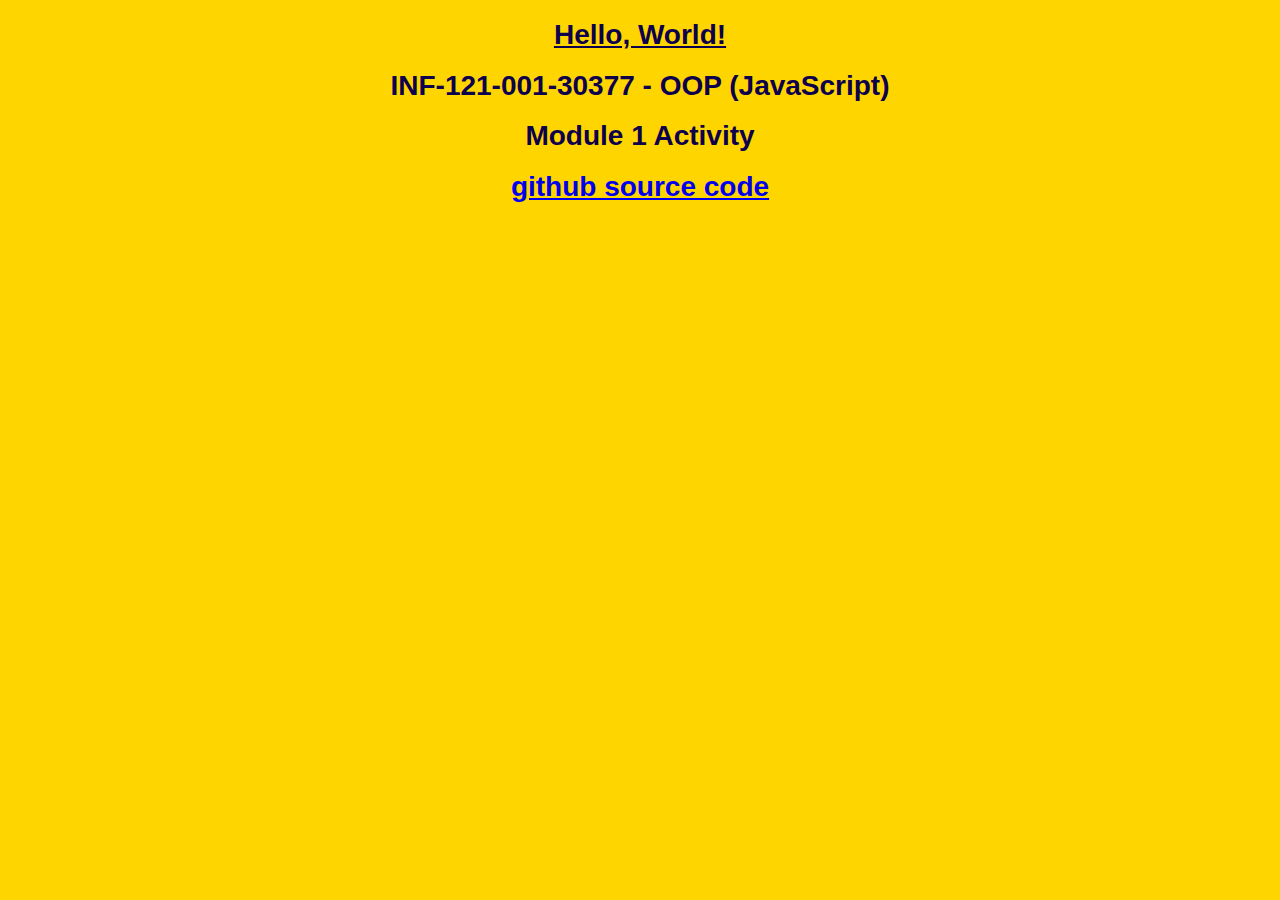
<file: index.html>
<!DOCTYPE html PUBLIC "-//W3C//DTD HTML 4.01 Transitional//EN" "http://www.w3.org/TR/html4/loose.dtd">
<html>
<head>
  <title>Hello, World!</title>
  <style>
    body {
      color: #0D004D;
      background-color: #FFD500;
      font-family: Arial, sans-serif;
      font-size:14px;
    }
  </style>
</head>
<body>
  <div align="center"><h1><span style="text-decoration: underline;"><strong>Hello, World!</h1></div>
    <div align="center"><h1>INF-121-001-30377 - OOP (JavaScript)</h1></div>
    <div align="center"><h1>Module 1 Activity</h1></div>
  <a href="https://github.com/Tim-the-Enchanter/OOP-JAVA/index.html "><div align="center"><h1>github source code
    </h1>
</body>
</html>
</file>
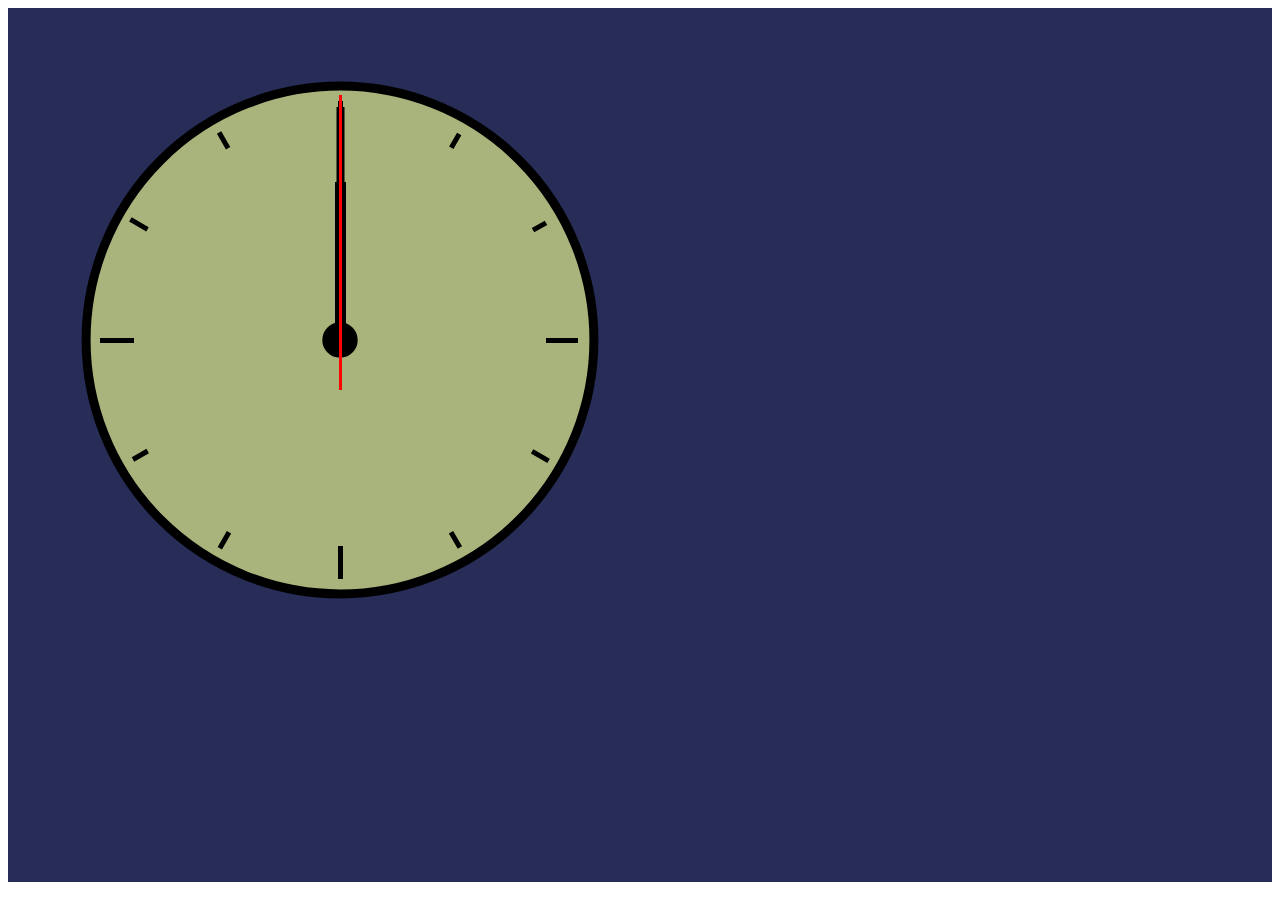
<file: analog clock example/index.html>
<!DOCTYPE html>
<html lang="en-US">

<head>
    <meta charset="UTF-8">
    <meta name="viewport" content="width=device-width, initial-scale=1">
    <title>A Digital Analog Clock</title>
    <link rel="stylesheet" href="style.css" type="text/css" media="all">
    <script src="script.js" defer></script>
</head>
<body>
<main class="main">
    <div class="clockbox">
        <svg id="clock" xmlns="http://www.w3.org/2000/svg" width="600" height="600" viewBox="00 600 600">
            <g id="face">
                <circle class="circle" cx="300" cy="300" r="253.9"/>
                <path class="hour-marks" d="M300.5 94V61M506 300.5h32M300.5 506v33M94 300.5H60M411.3 107.8l7.9-13.8M493 190.2l13-7.4M492.1 411.4l16.5 9.5M411 492.3l8.9
15.3M189 492.3l-9.2 15.9M107.7 411L93 419.5M107.5 189.3l-17.1-9.9M188.1 108.2l-9-15.6"/>
                <circle class="mid-circle" cx="300" cy="300" r="16.2"/>
            </g>
            <g id="hour">
                <path class="hour-arm" d="M300.5 298V142"/>
                <circle class="sizing-box" cx="300" cy="300" r="253.9"/>
            </g>
            <g id="minute">
                <path class="minute-arm" d="M300.5 298V67"/>
                <circle class="sizing-box" cx="300" cy="300" r="253.9"/>
            </g>
            <g id="second">
                <path class="second-arm" d="M300.5 350V55"/>
                <circle class="sizing-box" cx="300" cy="300" r="253.9"/>
            </g>
      </svg>
    </div><!-- .clockbox -->
</main>
</body>
</html>
</file>
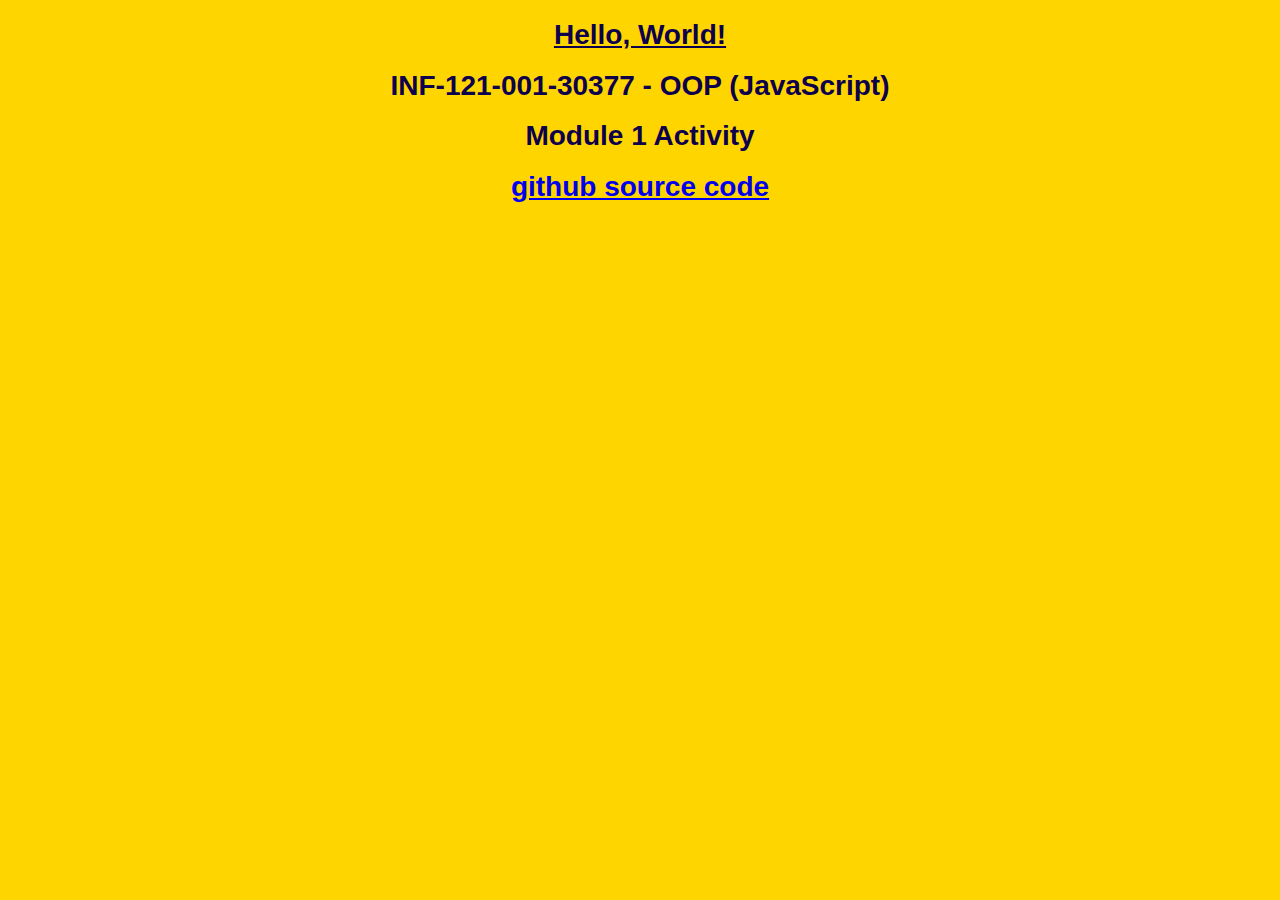
<file: HelloWorld_App/index.html>
<!DOCTYPE html PUBLIC "-//W3C//DTD HTML 4.01 Transitional//EN" "http://www.w3.org/TR/html4/loose.dtd">
<html>
<head>
  <title>Hello, World!</title>
  <style>
    body {
      color: #0D004D;
      background-color: #FFD500;
      font-family: Arial, sans-serif;
      font-size:14px;
    }
  </style>
</head>
<body>
  <div align="center"><h1><span style="text-decoration: underline;"><strong>Hello, World!</h1></div>
    <div align="center"><h1>INF-121-001-30377 - OOP (JavaScript)</h1></div>
    <div align="center"><h1>Module 1 Activity</h1></div>
  <a href="https://github.com/Tim-the-Enchanter/java-oop/index.html "><div align="center"><h1>github source code
    </h1>
</body>
</html>
</file>
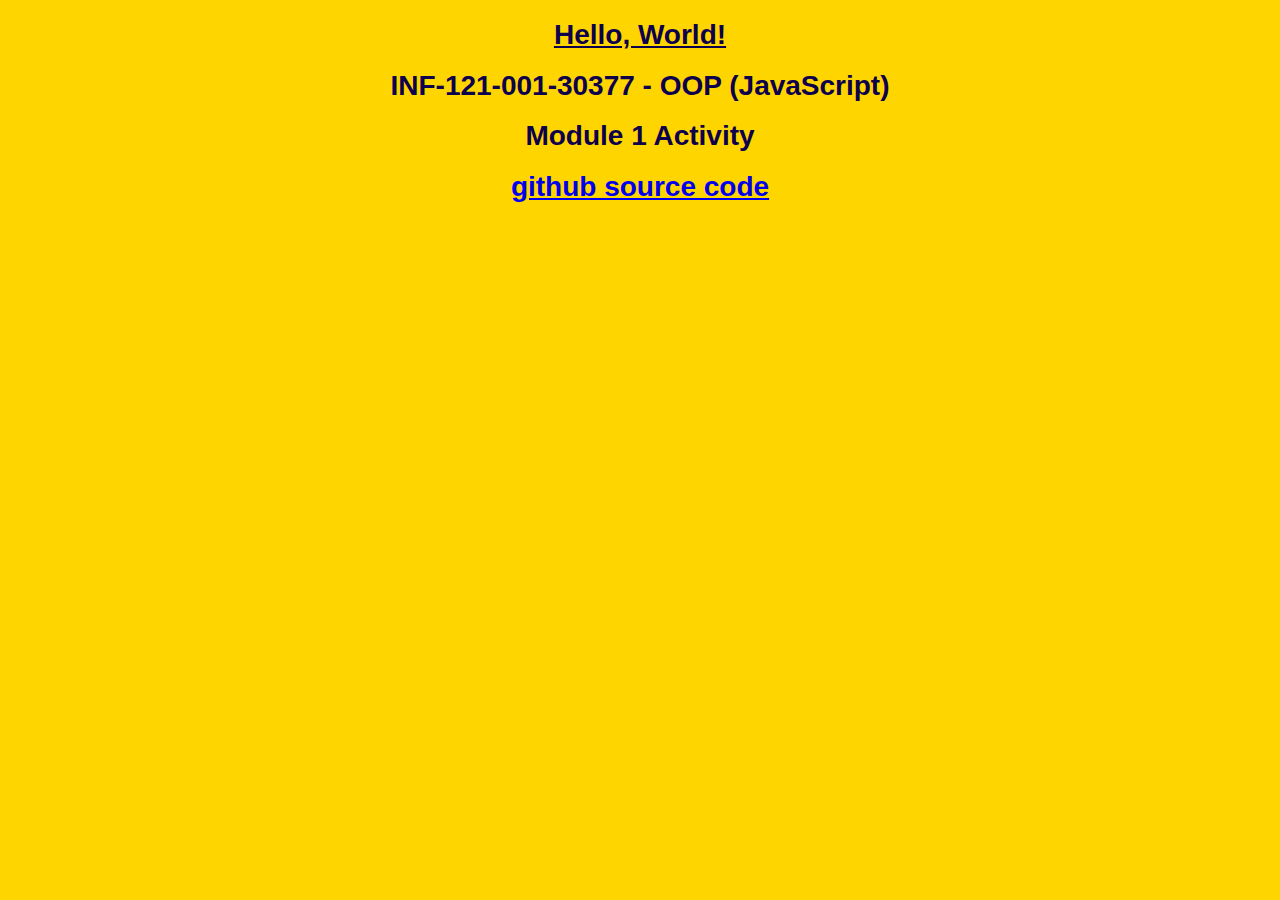
<file: HelloWorldApp/index.html>
<!DOCTYPE html PUBLIC "-//W3C//DTD HTML 4.01 Transitional//EN" "http://www.w3.org/TR/html4/loose.dtd">
<html>
<head>
  <title>Hello, World!</title>
  <style>
    body {
      color: #0D004D;
      background-color: #FFD500;
      font-family: Arial, sans-serif;
      font-size:14px;
    }
  </style>
</head>
<body>
  <div align="center"><h1><span style="text-decoration: underline;"><strong>Hello, World!</h1></div>
    <div align="center"><h1>INF-121-001-30377 - OOP (JavaScript)</h1></div>
    <div align="center"><h1>Module 1 Activity</h1></div>
  <a href="https://github.com/Tim-the-Enchanter/java-oop/index.html "><div align="center"><h1>github source code
    </h1>
</body>
</html>
</file>
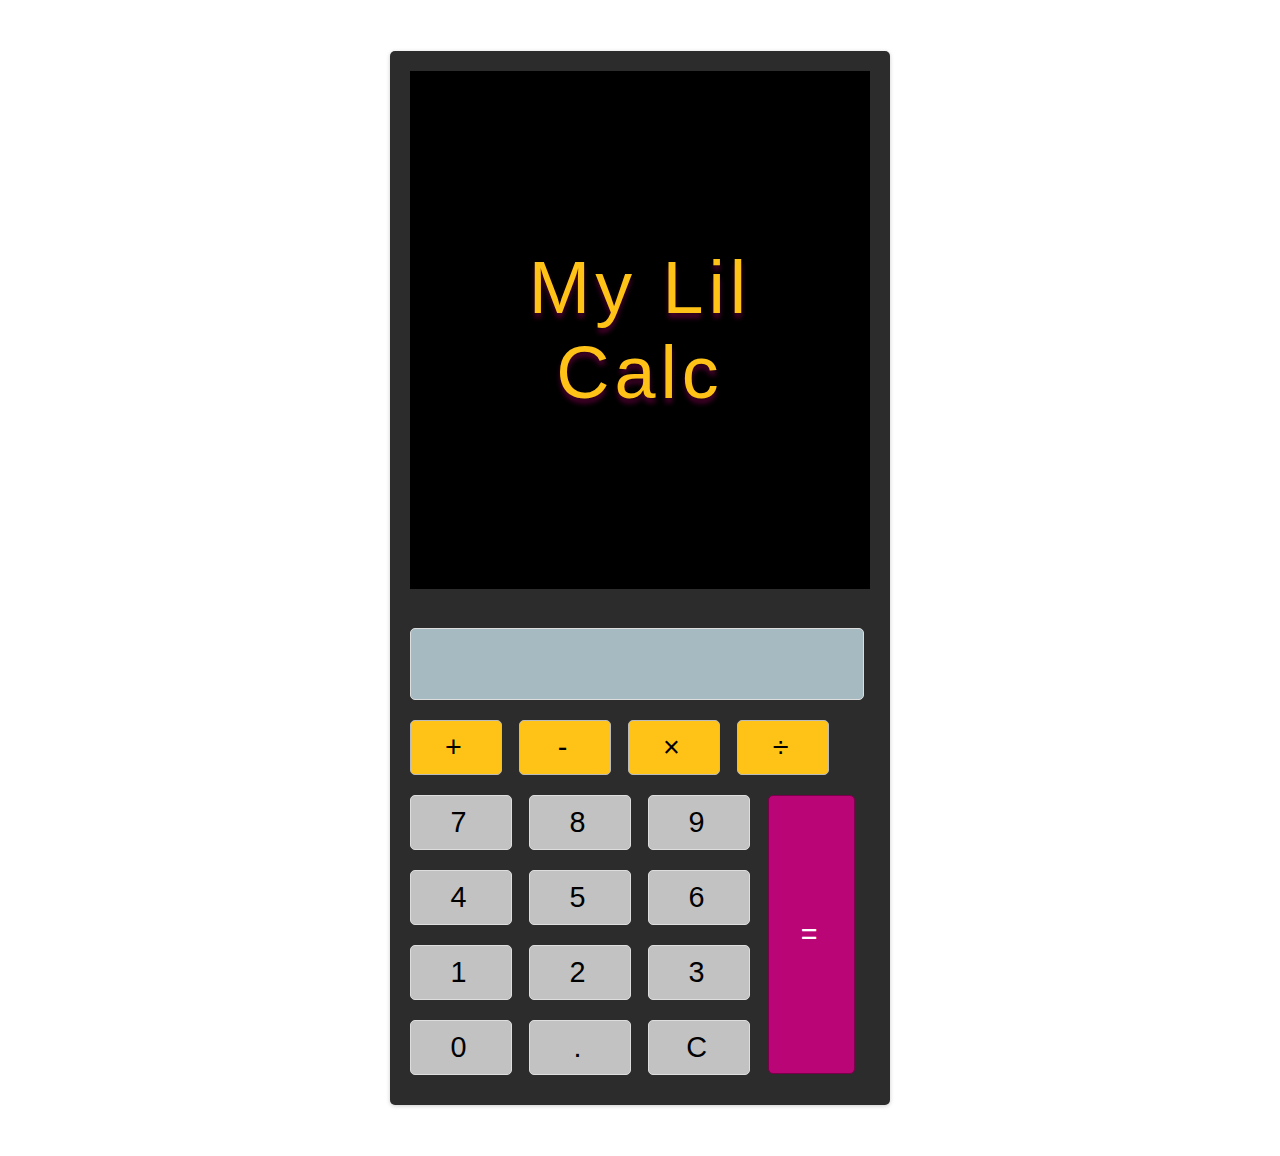
<file: Calculator/calc.html>
<!DOCTYPE html>
<html lang="en" dir="ltr">
    <head>
          <meta charset="utf-8">
    <title>My Calculator Project</title>
          <meta name="viewport" content="width=device-width, initial-scale=1.0">
    <link href="calc-style.css" rel="stylesheet" type="text/css">
    <div class="calculator">
      <div id="MyResponsiveImage">
              <p>My Lil Calc</p>
      </div>
			<div>
				<table width="100%" border="0" cellspacing="1" cellpadding="2">
  <tbody>
    <tr>
      <th scope="col">&nbsp;</th>
    </tr>
  </tbody>
</table>

           	</div>
            <div class="input" id="input"></div>
            <div class="buttons">
              <div class="operators">
                <div>+</div>
                <div>-</div>
                <div>&times;</div>
                <div>&divide;</div>
              </div>
              <div class="leftPanel">
                <div class="numbers">
                  <div>7</div>
                  <div>8</div>
                  <div>9</div>
                </div>
                <div class="numbers">
                  <div>4</div>
                  <div>5</div>
                  <div>6</div>
                </div>
                <div class="numbers">
                  <div>1</div>
                  <div>2</div>
                  <div>3</div>
                </div>
                <div class="numbers">
                  <div>0</div>
                  <div>.</div>
                  <div id="clear">C</div>
                </div>
              </div>
              <div class="equal" id="result">=</div>
            </div>
    </div>
    <script src="calc.js"></script>
    </head>
        <body>
			
</body>
</html>
</file>
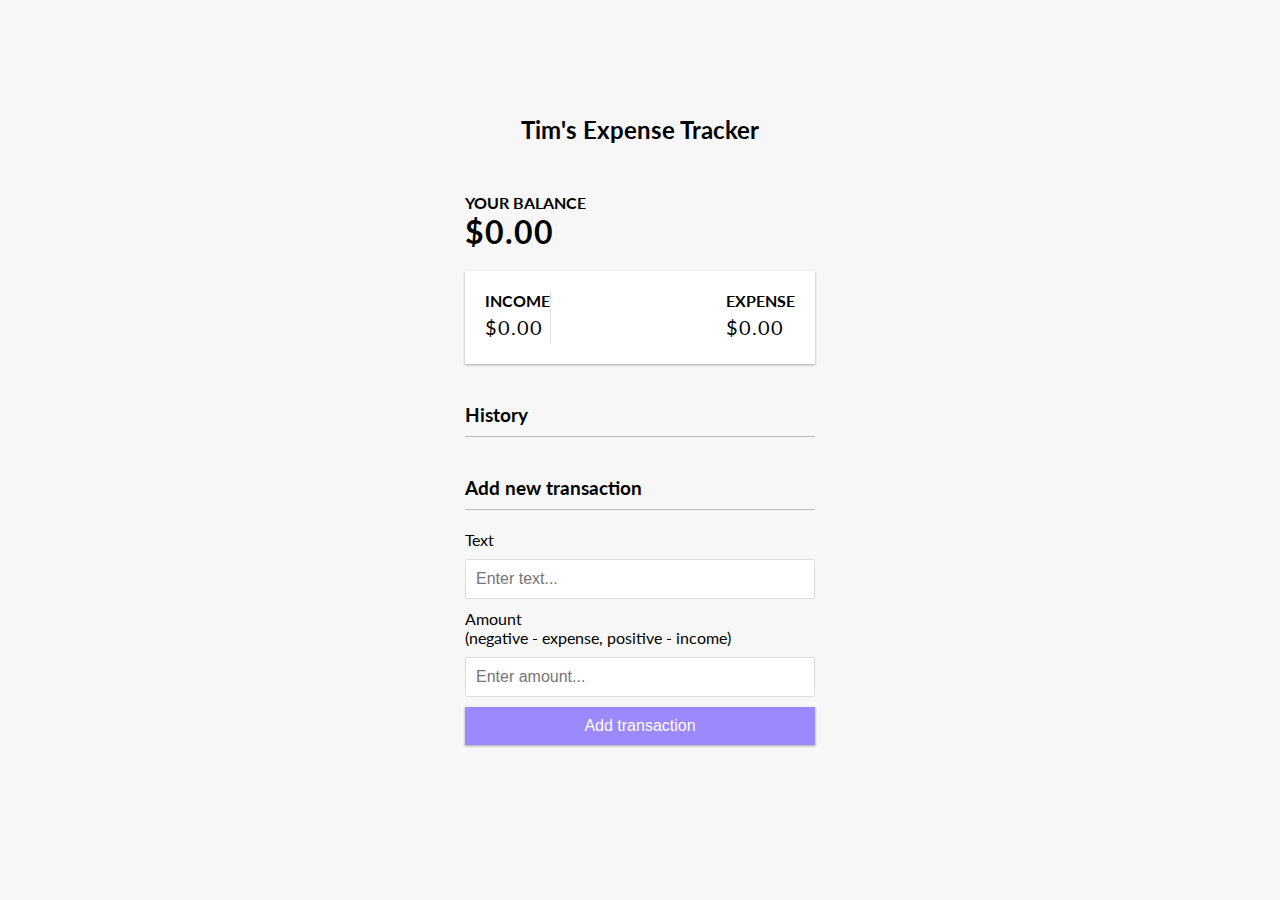
<file: Debug Project/Debug.html>
<!DOCTYPE html>
<html lang="en">
<head>
    <meta charset="UTF-8" />
    <meta name="viewport" content="width=device-width, initial-scale=1.0" />
    <meta http-equiv="X-UA-Compatible" content="ie=edge" />
    <link rel="stylesheet" href="style.css" />
    <title>Expense Tracker</title>
  </head>
  <body>
    <h2>Tim's Expense Tracker</h2>

    <div class="container">
      <h4>Your Balance</h4>
      <h1 id="balance">$0.00</h1>

      <div class="inc-exp-container">
        <div>
          <h4>Income</h4>
          <p id="money-plus" class="money plus1">+$0.00</p>
        </div>
        <div>
          <h4>Expense</h4>
          <p id="money-minus" class="money minus1">-$0.00</p>
        </div>
      </div>

      <h3>History</h3>
      <ul id="list" class="list">
        <!-- <li class="minus">
          Cash <span>-$400</span><button class="delete-btn">x</button>
        </li> -->
      </ul>

      <h3>Add new transaction</h3>
      <form id="form">
        <div class="form-control">
          <label for="text">Text</label>
          <input type="text" id="text" placeholder="Enter text..." />
        </div>
        <div class="form-control">
          <label for="amount"
            >Amount <br />
            (negative - expense, positive - income)</label
          >
          <input type="number" id="amount" placeholder="Enter amount..." />
        </div>
        <button class="btn">Add transaction</button>
      </form>
  </div>
    <script src="script.js"></script>
</body>
</html>
</file>
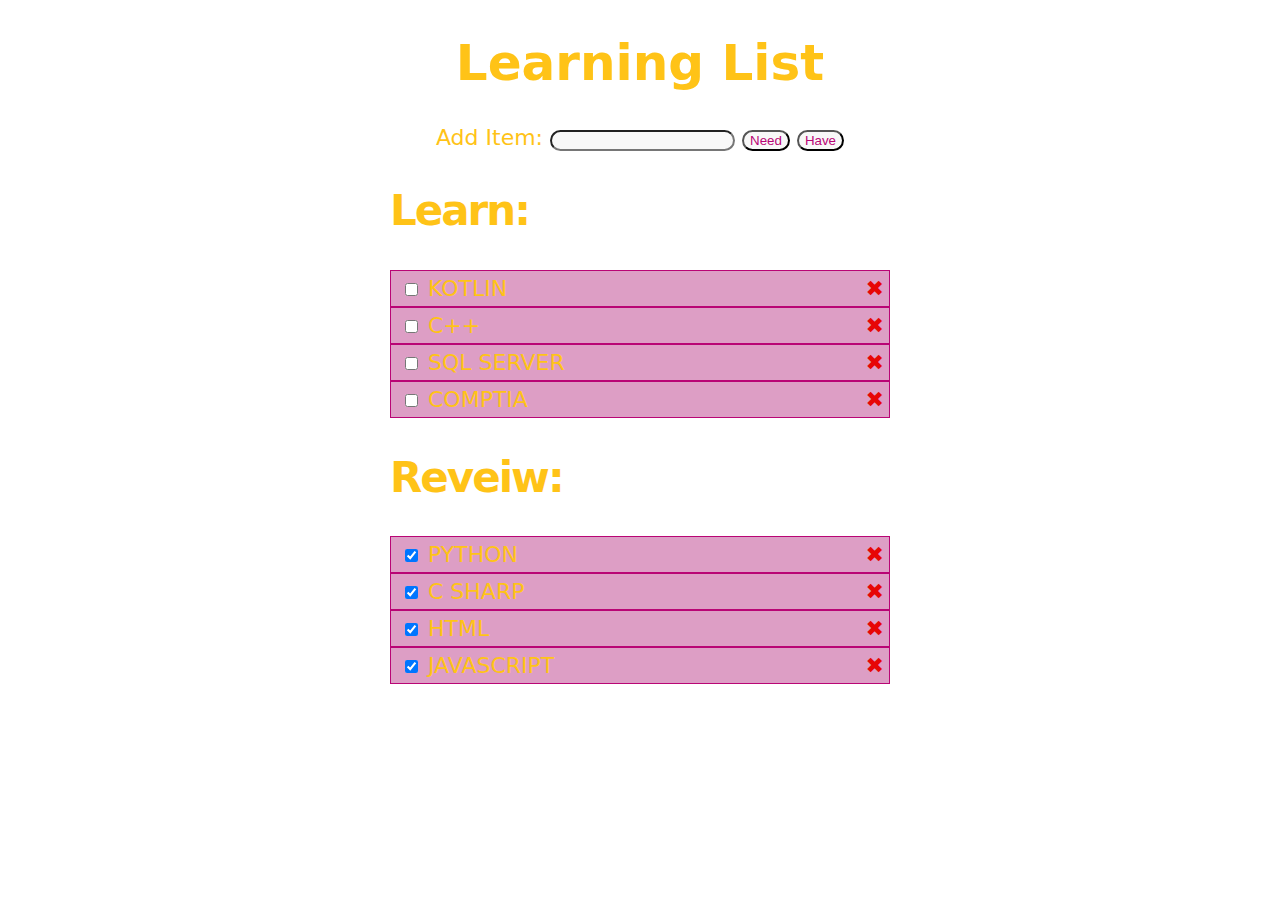
<file: Grocery Project/GroceryList.html>
<!DOCTYPE html>
<html>
<head>
	<meta http-equiv="Content-Type" content="text/html; charset=ISO-8859-1">
	<title>Learning List</title>
	<script type="text/javascript" src="https://code.jquery.com/jquery-2.1.3.min.js"></script>
	<script type="text/javascript" src="grocerylist.js"></script>
	<link rel="stylesheet" type="text/css" href="list.css">
</head>
<body align="center">
	<h1>Learning List</h1>
	<form action="add" method="get" >
		<label>Add Item: </label> 
		<input type="text" name="item" style="border-radius: 20px;">
		<input id="addNeed" type="submit" value="Need" style="border-radius: 20px;">
		<input id="addHave" type="submit" value="Have" style="border-radius: 20px;">
	</form>
	<h2> Learn: </h2>
		<ul class="list">
		  <li><input type="checkbox" name="item" > Kotlin <a href="#">&#10006;</a></li>
			<li><input type="checkbox" name="item"> C++ <a href="#">&#10006;</a></li>
			<li><input type="checkbox" name="item"> SQL Server <a href="#">&#10006;</a></li>
			<li><input type="checkbox" name="item"> Comptia <a href="#">&#10006;</a></li>
		</ul>
	<h2> Reveiw: </h2>
		<ul class="list">
		  <li><input type="checkbox" name="item" checked> Python <a href="#">&#10006;</a></li>
			<li><input type="checkbox" name="item" checked> C Sharp <a href="#">&#10006;</a></li>
			<li><input type="checkbox" name="item" checked> HTML <a href="#">&#10006;</a></li>
			<li><input type="checkbox" name="item" checked> Javascript <a href="#">&#10006;</a></li>
		</ul>
	
</body>
</html>
</file>
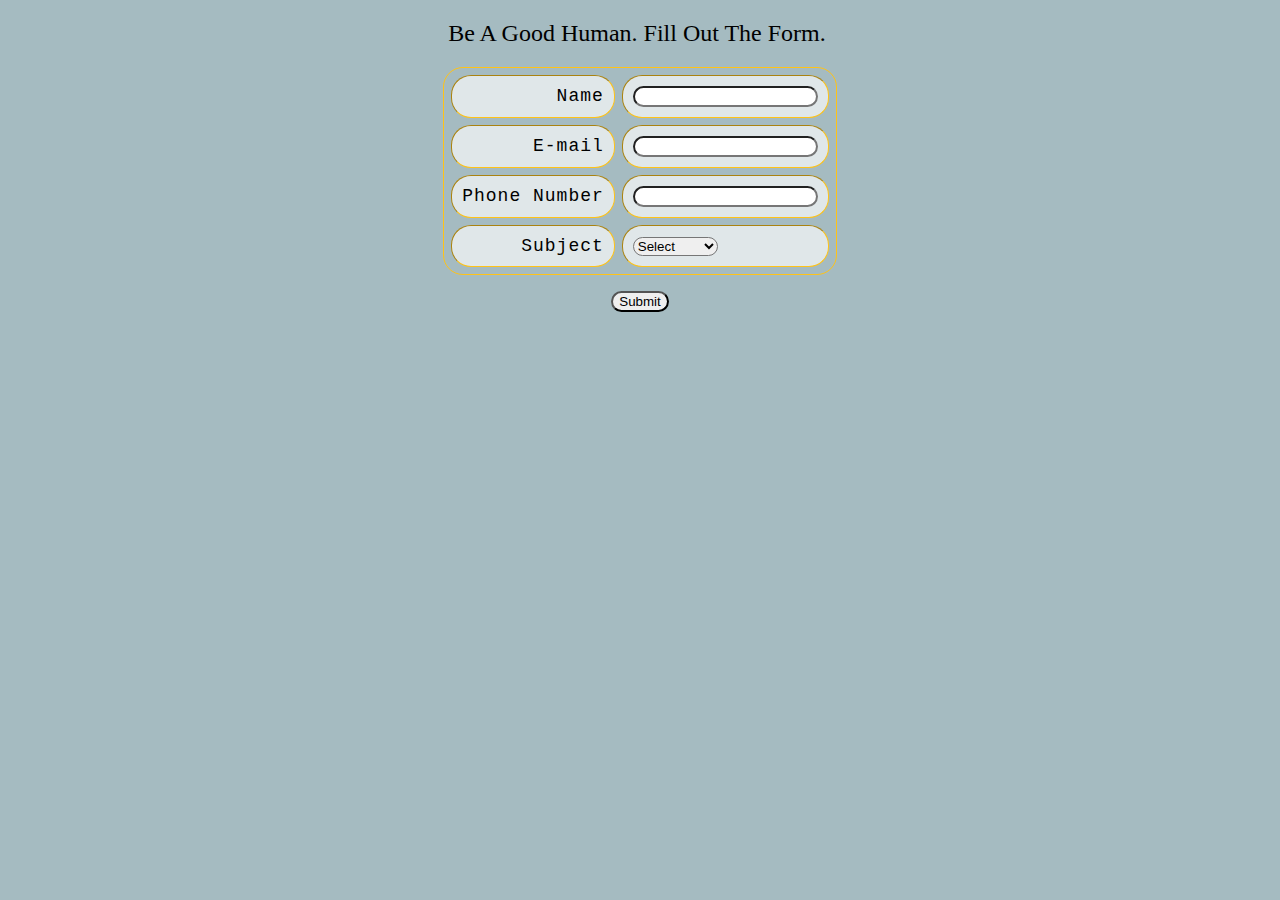
<file: Validator/Validator.html>
<!DOCTYPE html>
<html>
   <head>
      <title>Form Validation</title>
<link href="style.css" rel="stylesheet" type="text/css">
   <!--The following script tag downloads a font from the Adobe Edge Web Fonts server for use within the web page. We recommend that you do not modify it.-->
   <script>var __adobewebfontsappname__="dreamweaver"</script>
   <script src="http://use.edgefonts.net/kristi:n4:default;cherry-cream-soda:n4:default;aguafina-script:n4:default;julee:n4:default.js" type="text/javascript"></script>

   </head>
   <body>
	   <style>
body {
  background-image: url('https://i.imgur.com/lu6uR7A.jpg');
}
</style>
      <form action = "" name = "myForm" onsubmit = "return(validate());">
        <h2 align="center" style="font-family: julee; font-style: normal; font-weight: 400; color: #000000;">Be A Good Human. Fill Out The Form.&nbsp;</h2>
<table align="center" cellspacing = "7" cellpadding = "10" border = "3" style="border-radius: 20px;" >
     <tr>
               <td align = "right">Name</td>
       <td><input type = "text" name = "name" style="border-radius: 20px;"/></td>
            </tr>
            <tr>
               <td align = "right">E-mail</td>
               <td><input type = "text" name = "email" style="border-radius: 20px;"/></td>
            </tr>
            <tr>
               <td align = "right">Phone Number</td>
               <td><input type = "text" name = "phone" style="border-radius: 20px;"/></td>
            </tr>
            <tr>
               <td align = "right">Subject</td>
               <td>
                  <select name = "subject" class="drop_down" style="border-radius: 20px;" >
                     <option value = "0" selected>Select</option>
                     <option value = "1">HTML</option>
                     <option value = "2">JavaScript</option>
                     <option value = "3">CSS</option>
                     <option value = "4">JSP</option>
                  </select>
               </td>
            </tr>
         </table>
         <p id="demo" style="color:red; text-align:center"></p>
   <div style="text-align:center"><input type = "submit" value = "Submit" style="border-radius: 20px;"/></div>
      </form>
   </body>
</file>
<file: analog clock example/style.css>
/* Layout */
.main {
    display: flex;
    padding: 2em;
    height: 90vh;
    justify-content: center;
    align-items: middle;
    background-color: #282D57;
}
    .clockbox,
    #clock {
    	width: 100%;
}
    /* Clock styles */
    .circle {
        fill: #A8B47B; 
        stroke: #000;
        stroke-width: 9;
        stroke-miterlimit: 10;
}
    .mid-circle {
    	fill: #000;
		stroke: #000;
        stroke-width: 3;
        stroke-miterlimit: 10;}
    .hour-marks {
        fill: none;
        stroke: #000;
        stroke-width: 5;
        stroke-miterlimit: 10;
}
    .hour-arm {
        fill: none;
        stroke: #000;
        stroke-width: 11;
        stroke-miterlimit: 10;
}
.minute-arm {
		fill: none;
		stroke: #000;
        stroke-width: 8;
        stroke-miterlimit: 10;
}
    .second-arm {
        fill: #000;
        stroke: #FF0303;
        stroke-width: 3;
        stroke-miterlimit: 8;
}
/* Transparent box ensuring arms center properly. */
    .sizing-box {
        fill: none;
}
/* Make all arms rotate around the same center point. */
/* Optional: Use transition for animation. */
    #hour,
    #minute,
    #second {
    transform-origin: 300px 300px;
    transition: transform .5s ease-in-out;
    }
</file>
<file: Calculator/calc-style.css>
@charset "utf-8";
/* CSS Document */

#MyResponsiveImage {
    background-color: #000;
    backround-repeat: no-repeat;
    background-position: 50% 50%;
    background-size: cover;
    background-image: url("https://w.wallhaven.cc/full/4o/wallhaven-4odj7n.png");
}

@media screen and (orientation: portrait) {
  #MyResponsiveImage {
    background-image: url("https://i.imgur.com/RdTX3Um.png");
    
    background-image: 
      image-set(
        url("https://i.imgur.com/RdTX3Um.png") 1x, 
        url("https://i.imgur.com/ZQUL5TJ.png") 2x
      );
  }
}

@media screen and (orientation: landscape) {
  #MyResponsiveImage {
    background-image: url("https://i.imgur.com/0AwngTL.png");
    
    background-image: 
      image-set(
        url("https://i.imgur.com/0AwngTL.png") 1x, 
        url("https://i.imgur.com/ffMC8QH.png") 2x
      );
  }
}

@media screen and (min-width: 450px) {
  #MyResponsiveImage {
    background-image: url("https://i.imgur.com/AQtk5bI.png");
    
    background-image: 
      image-set(
        url("https://i.imgur.com/AQtk5bI.png") 1x, 
        url("https://i.imgur.com/5kwvY1w.png") 2x
      );
  }
}


@media screen and (min-width: 750px) {
  #MyResponsiveImage {
    background-image: url("https://i.imgur.com/K52vJpo.png");
    
    background-image: 
      image-set(
        url("https://i.imgur.com/K52vJpo.png") 1x, 
        url("https://i.imgur.com/Yc5tHX2.png") 2x
      );
  }
}

html, body {
    margin-top: 0px;
    margin-right: 0px;
    margin-left: 0px;
    margin-bottom: 0px;
}

#MyResponsiveImage {
    padding: 100px 40px;
    color: #FFC317;
    text-shadow: 0px 5px 5px #49002D;
    font-size: 256%;
    text-align: center;
}
body {
    width: 500px;
    margin: 4% auto;
    font-family: 'Source Sans Pro', sans-serif;
    letter-spacing: 5px;
    font-size: 1.8rem;
    -moz-user-select: none;
    -webkit-user-select: none;
    -ms-user-select: none;
    background-color: #FFFFFF;
}


.calculator {
    padding: 20px;
    -webkit-box-shadow: 0px 1px 4px 0px rgba(0, 0, 0, 0.2);
    box-shadow: 0px 1px 4px 0px rgba(0, 0, 0, 0.2);
    border-radius: 5px;
    background-color: #2C2C2C;
}

.input {
    border: 1px solid #ddd;
    border-radius: 5px;
    height: 60px;
    padding-right: 15px;
    padding-top: 10px;
    text-align: right;
    margin-right: 6px;
    font-size: 2.5rem;
    overflow-x: auto;
    transition: all .2s ease-in-out;
    background-color: #A5BBC1;
}

.input:hover {
  border: 1px solid #bbb;
  -webkit-box-shadow: inset 0px 1px 4px 0px rgba(0, 0, 0, 0.2);
  box-shadow: inset 0px 1px 4px 0px rgba(0, 0, 0, 0.2);
}

.buttons {}

.operators {}

.operators div {
    display: inline-block;
    border: 1px solid #bbb;
    border-radius: 5px;
    width: 70px;
    text-align: center;
    padding: 10px;
    margin: 20px 4px 10px 0;
    cursor: pointer;
    background-color: #FFC317;
    transition: border-color .2s ease-in-out, background-color .2s, box-shadow .2s;
}

.operators div:hover {
    background-color: #FFEDBC;
    -webkit-box-shadow: 0px 1px 4px 0px rgba(0, 0, 0, 0.2);
    box-shadow: 0px 1px 4px 0px rgba(0, 0, 0, 0.2);
    border-color: #aaa;
}

.operators div:active {
  font-weight: bold;
}

.leftPanel {
  display: inline-block;
}

.numbers div {
    display: inline-block;
    border: 1px solid #ddd;
    border-radius: 5px;
    width: 80px;
    text-align: center;
    padding: 10px;
    margin: 10px 4px 10px 0;
    cursor: pointer;
    background-color: #C2C2C2;
    transition: border-color .2s ease-in-out, background-color .2s, box-shadow .2s;
}

.numbers div:hover {
    background-color: #FFC317;
    -webkit-box-shadow: 0px 1px 4px 0px rgba(0, 0, 0, 0.2);
    box-shadow: 0px 1px 4px 0px rgba(0, 0, 0, 0.2);
    border-color: #bbb;
}

.numbers div:active {
  font-weight: bold;
}

div.equal {
    display: inline-block;
    border: 1px solid #79004B;
    border-radius: 5px;
    width: 15%;
    text-align: center;
    padding: 122px 8px;
    margin: 10px 6px 10px 1px;
    vertical-align: top;
    cursor: pointer;
    color: #FFF;
    background-color: #B90575;
    transition: all .2s ease-in-out;
}

div.equal:hover {
    background-color: #79004B;
    -webkit-box-shadow: 0px 1px 4px 0px rgba(0, 0, 0, 0.2);
    box-shadow: 0px 1px 4px 0px rgba(0, 0, 0, 0.2);
    border-color: #B90575;
}

div.equal:active {
  font-weight: bold;
}
</file>
<file: Debug Project/style.css>
@import url('https://fonts.googleapis.com/css?family=Lato&display=swap');

:root {
  --box-shadow: 0 1px 3px rgba(0, 0, 0, 0.12), 0 1px 2px rgba(0, 0, 0, 0.24);
}

* {
  box-sizing: border-box;
}

body {
  background-color: #f7f7f7;
  display: flex;
  flex-direction: column;
  align-items: center;
  justify-content: center;
  min-height: 100vh;
  margin: 0;
  font-family: 'Lato', sans-serif;
}

.container {
  margin: 30px auto;
  width: 350px;
}

h1 {
  letter-spacing: 1px;
  margin: 0;
}

h3 {
  border-bottom: 1px solid #bbb;
  padding-bottom: 10px;
  margin: 40px 0 10px;
}

h4 {
  margin: 0;
  text-transform: uppercase;
}

.inc-exp-container {
  background-color: #fff;
  box-shadow: var(--box-shadow);
  padding: 20px;
  display: flex;
  justify-content: space-between;
  margin: 20px 0;
}

.inc-exp-containerX > div {
  flex: 1;
  text-align: center;
}

.inc-exp-container > div:first-of-type {
  border-right: 1px solid #dedede;
}

.money {
  font-size: 20px;
  letter-spacing: 1px;
  margin: 5px 0;
}

.money.plus {
  color: #2ecc71;
}

.money.minus {
  color: #c0392b;
}

label {
  display: inline-block;
  margin: 10px 0;
}

input[type='text'],
input[type='number'] {
  border: 1px solid #dedede;
  border-radius: 2px;
  display: block;
  font-size: 16px;
  padding: 10px;
  width: 100%;
}

.btn {
  cursor: pointer;
  background-color: #9c88ff;
  box-shadow: var(--box-shadow);
  color: #fff;
  border: 0;
  display: block;
  font-size: 16px;
  margin: 10px 0 30px;
  padding: 10px;
  width: 100%;
}

.btn:focus,
.delete-btn:focus {
  outline: 0;
}

.list {
  list-style-type: none;
  padding: 0;
  margin-bottom: 40px;
}

.list li {
  background-color: #fff;
  box-shadow: var(--box-shadow);
  color: #333;
  display: flex;
  justify-content: space-between;
  position: relative;
  padding: 10px;
  margin: 10px 0;
}

.list li.plus {
  border-right: 5px solid #2ecc71;
}

.list li.minus {
  border-right: 5px solid #c0392b;
}

.delete-btn {
  cursor: pointer;
  background-color: #e74c3c;
  border: 0;
  color: #fff;
  font-size: 20px;
  line-height: 20px;
  padding: 2px 5px;
  position: absolute;
  top: 50%;
  left: 0;
  transform: translate(-100%, -50%);
  opacity: 0;
  transition: opacity 0.3s ease;
}

.list li:hover .delete-btn {
  opacity: 1;
}
</file>
<file: Grocery Project/list.css>
body {
    width: 500px;
    margin: 0 auto;
    padding: 20;
    font-family: Segoe, "Segoe UI", "DejaVu Sans", "Trebuchet MS", Verdana, sans-serif;
    font-style: normal;
    font-weight: 400;
    align-items: middle;
    background: url(https://i.imgur.com/IwR0kD7.jpg) no-repeat center center fixed;
	-webkit-background-size: cover;
  	-moz-background-size: cover;
  	-o-background-size: cover;
  	background-size: cover;
}

form {
    color: #FFC317;
    font-size: 22px;
}

input[type="text"]{
  background-color : #f8f8f8;
}

#addNeed {
  background-color : #f8f8f8;
  color: #B90575;
}

#addHave {
  background-color : #f8f8f8;
  color: #B90575;
}

h1 {
    color: #FFC317;
    font-size: 50px;
}

h2 {
    color: #FFC317;
    font-size: 42px;
    letter-spacing: -2px;
    text-align: left;
}
.list {
    color: #555;
    font-size: 22px;
    padding: 0 !important;
    width: 500px;
	list-style: none;
}
.list li {
    background-color : rgba(166,0,103,0.38);
    border-color: #B90575;
    border-style: solid;
    border-width: thin thin thin thin;
    text-indent: 5px;
    text-align: left;
    height: auto;
    padding: 5px;
    text-transform: uppercase;
    color: #FFC317;
}
li a {
    float: right;
    text-decoration: none;
    color: rgba(231,6,6,1.00);
}

@media (-webkit-min-device-pixel-ratio: 2), /* Webkit-based browsers */
       (min--moz-device-pixel-ratio: 2),    /* Older Firefox browsers (prior to Firefox 16) */
       (min-resolution: 2dppx),             /* The standard way */
       (min-resolution: 192dpi)             /* dppx fallback */
{}
</file>
<file: Validator/style.css>
body {
    background-color: #A5BBC1;
    font-family: Consolas, "Andale Mono", "Lucida Console", "Lucida Sans Typewriter", Monaco, "Courier New", monospace;
    }
    
        table {
    border: thin solid #FFC317;
    border-radius: 20;
    table-layout: fixed;
    background-image: url(https://i.imgur.com/gg9BqZB.jpg);
    }
    /* typography */

html {
  font-family: 'helvetica neue', helvetica, arial, sans-serif;
}

th {
  letter-spacing: 2px;
  border-radius: 20px;
}

td {
    letter-spacing: 1px;
    border-radius: 20px;
    font-style: inherit;
    font-size: large;
    color: #000000;
    font-weight: normal;
    background: rgba(255,255,255,0.65);
    font-family: Consolas, "Andale Mono", "Lucida Console", "Lucida Sans Typewriter", Monaco, "Courier New", monospace;
}

tbody td {
  border-radius: 20px;

}

tfoot th {
  text-align: right;
  border-radius: 20px;
}
    
    .main {
    background-color: #FFC317;
    width: 400px;
    height: 400px;
    margin: 7em auto;
    border-radius: 20px;
    box-shadow: 1px 11px 35px 2px rgba(0, 0, 0, 0.14);
    -webkit-box-shadow: 1px 11px 35px 2px rgba(0, 0, 0, 0.14);
    }
    
    .sign {
    padding-top: 40px;
    font-family: 'Ubuntu', sans-serif;
    font-weight: bold;
    font-size: 23px;
	border-radius: 20px;
    }
    
    .un {
    width: 76%;
    color: rgba(0,0,0,1.00);
    font-weight: 700;
    font-size: 14px;
    letter-spacing: 1px;
    background: rgba(136, 126, 126, 0.04);
    padding: 10px 20px;
    border: none;
    border-radius: 20px;
    outline: none;
    box-sizing: border-box;
    border: 2px solid rgba(0, 0, 0, 0.02);
    margin-bottom: 50px;
    margin-left: 46px;
    text-align: center;
    margin-bottom: 27px;
    font-family: 'Ubuntu', sans-serif;
    }
    
    form.form1 {
        padding-top: 40px;
		border-radius: 20px;
    }
    
    .pass {
            width: 76%;
    color: rgb(38, 50, 56);
    font-weight: 700;
    font-size: 14px;
    letter-spacing: 1px;
    background: rgba(136, 126, 126, 0.04);
    padding: 10px 20px;
    border: thin;
    border-radius: 20px;
    outline: none;
    box-sizing: border-box;
    border: 2px solid rgba(0, 0, 0, 0.02);
    margin-bottom: 50px;
    margin-left: 46px;
    text-align: center;
    margin-bottom: 27px;
    font-family: 'Ubuntu', sans-serif;
    }
    
   
    .un:focus, .pass:focus {
        border: 2px solid rgba(0, 0, 0, 0.18) !important;
        
    }
    
    .submit {
    cursor: pointer;
    border-radius: 20px;
    color: #fff;
    background: linear-gradient(to right, #9C27B0, #E040FB);
    border: 0;
    padding-left: 40px;
    padding-right: 40px;
    padding-bottom: 10px;
    padding-top: 10px;
    font-family: 'Ubuntu', sans-serif;
    margin-left: 35%;
    font-size: 13px;
    box-shadow: 0 0 20px 1px rgba(255,195,23,0.99);
    -webkit-box-shadow: 0 0 20px 1px rgba(255,195,23,0.99);
    }
    
    .forgot {
    text-shadow: 0px 0px 3px rgba(117, 117, 117, 0.12);
    color: #B90575;
    padding-top: 15px;
    }
    
    a {
        text-shadow: 0px 0px 3px rgba(117, 117, 117, 0.12);
        color: #E1BEE7;
        text-decoration: none
    }
    
    @media (max-width: 600px) {
        .main {
    border-radius: 20px;
        }
   
	.drop_down {
	border-radius: 20px;	
	}
</file>
